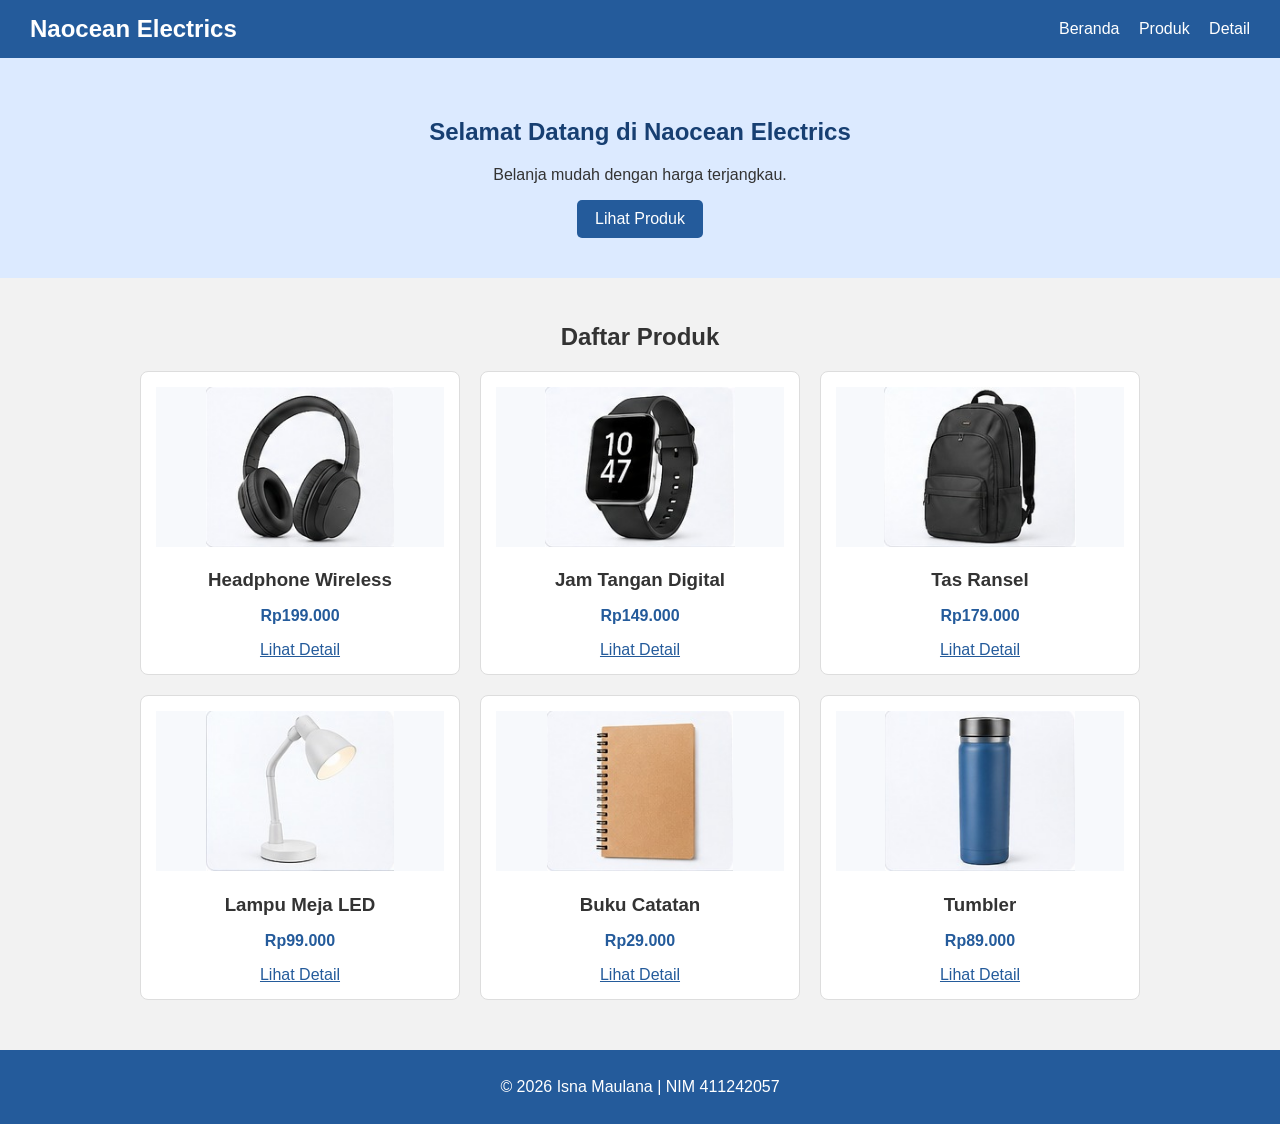
<file: index.html>
<!DOCTYPE html>
<html lang="id">
<head>
    <meta charset="UTF-8">
    <meta name="viewport" content="width=device-width, initial-scale=1.0">
    <title>Toko Kita</title>
    <link rel="stylesheet" href="style.css">
</head>
<body>

    <header>
        <h2>Naocean Electrics</h2>
        <nav>
            <a href="index.html">Beranda</a>
            <a href="#produk">Produk</a>
            <a href="detail.html">Detail</a>
        </nav>
    </header>

    <section class="banner">
        <h1>Selamat Datang di Naocean Electrics</h1>
        <p>Belanja mudah dengan harga terjangkau.</p>
        <a href="#produk" class="tombol">Lihat Produk</a>
    </section>

    <main id="produk">
        <h2>Daftar Produk</h2>

        <div class="produk-container">
            <div class="produk">
                <img src="images/headphone.jpg" alt="Headphone wireless">
                <h3>Headphone Wireless</h3>
                <p>Rp199.000</p>
                <a href="detail.html#headphone">Lihat Detail</a>
            </div>

            <div class="produk">
                <img src="images/jam-tangan.jpg" alt="Jam tangan digital">
                <h3>Jam Tangan Digital</h3>
                <p>Rp149.000</p>
                <a href="detail.html#jam">Lihat Detail</a>
            </div>

            <div class="produk">
                <img src="images/tas.jpg" alt="Tas ransel hitam">
                <h3>Tas Ransel</h3>
                <p>Rp179.000</p>
                <a href="detail.html#tas">Lihat Detail</a>
            </div>

            <div class="produk">
                <img src="images/lampu.jpg" alt="Lampu meja LED">
                <h3>Lampu Meja LED</h3>
                <p>Rp99.000</p>
                <a href="detail.html#lampu">Lihat Detail</a>
            </div>

            <div class="produk">
                <img src="images/buku.jpg" alt="Buku catatan">
                <h3>Buku Catatan</h3>
                <p>Rp29.000</p>
                <a href="detail.html#buku">Lihat Detail</a>
            </div>

            <div class="produk">
                <img src="images/tumbler.jpg" alt="Tumbler biru">
                <h3>Tumbler</h3>
                <p>Rp89.000</p>
                <a href="detail.html#tumbler">Lihat Detail</a>
            </div>
        </div>
    </main>

    <footer>
        <p>© 2026 Isna Maulana | NIM 411242057</p>
    </footer>

</body>
</html>
</file>
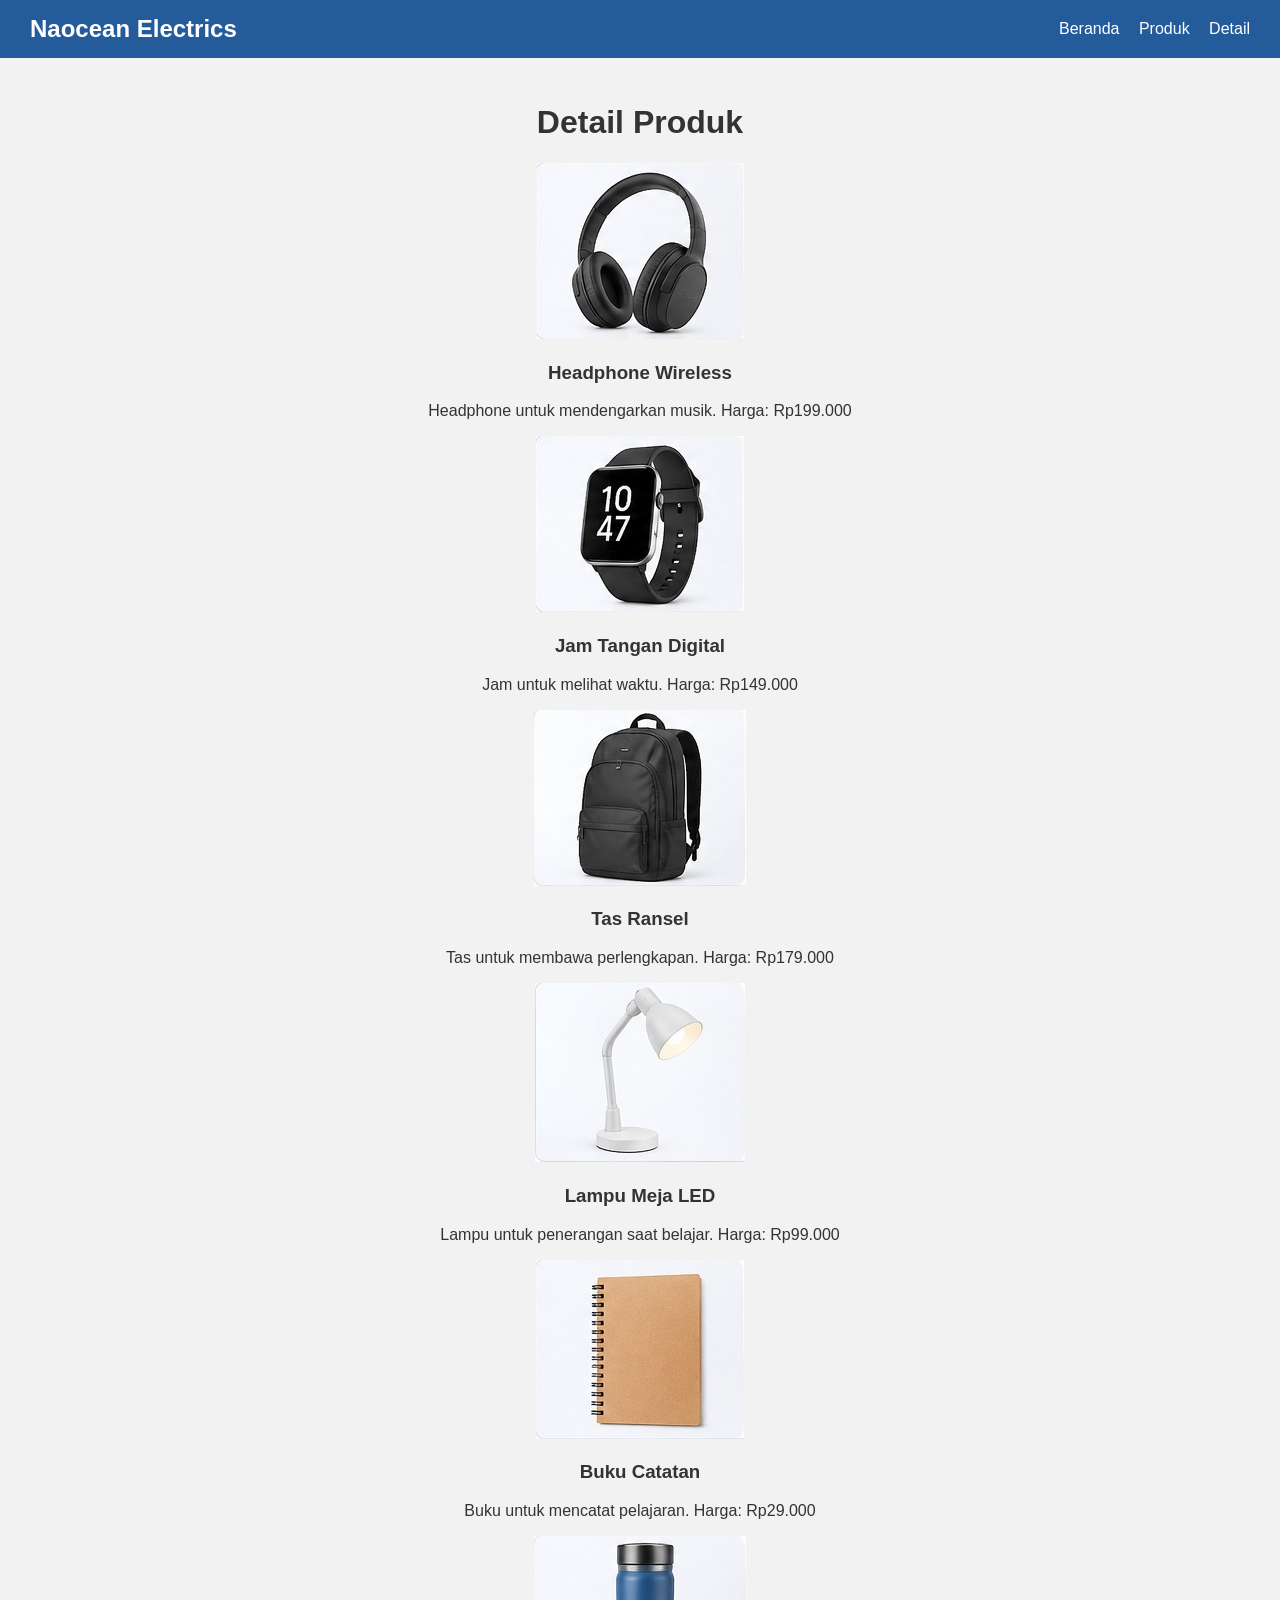
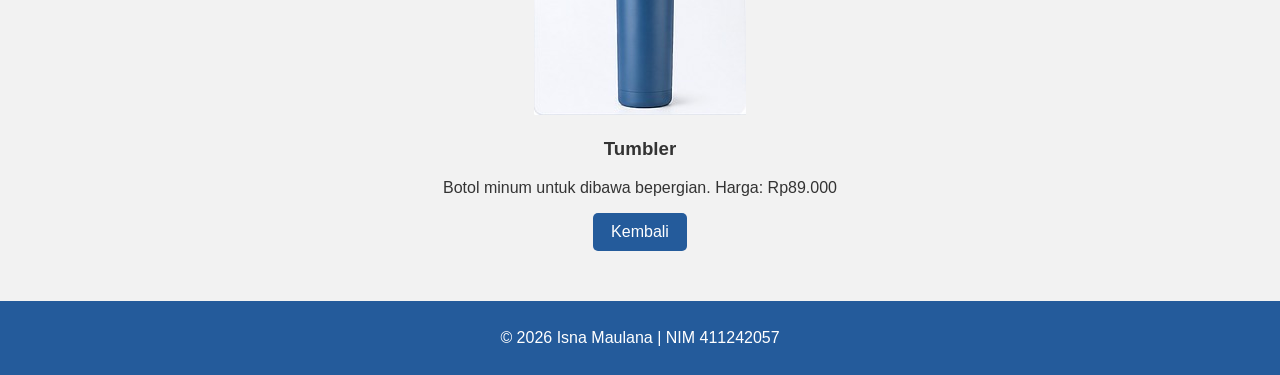
<file: detail.html>
<!DOCTYPE html>
<html lang="id">
<head>
    <meta charset="UTF-8">
    <meta name="viewport" content="width=device-width, initial-scale=1.0">
    <title>Detail Produk</title>
    <link rel="stylesheet" href="style.css">
</head>
<body>
    <header>
        <h2>Naocean Electrics</h2>
        <nav>
            <a href="index.html">Beranda</a>
            <a href="index.html#produk">Produk</a>
            <a href="detail.html">Detail</a>
        </nav>
    </header>

    <main class="detail">
        <h1>Detail Produk</h1>
        <section id="headphone"><img src="images/headphone.jpg" alt="Headphone wireless"><h3>Headphone Wireless</h3><p>Headphone untuk mendengarkan musik. Harga: Rp199.000</p></section>
        <section id="jam"><img src="images/jam-tangan.jpg" alt="Jam tangan digital"><h3>Jam Tangan Digital</h3><p>Jam untuk melihat waktu. Harga: Rp149.000</p></section>
        <section id="tas"><img src="images/tas.jpg" alt="Tas ransel"><h3>Tas Ransel</h3><p>Tas untuk membawa perlengkapan. Harga: Rp179.000</p></section>
        <section id="lampu"><img src="images/lampu.jpg" alt="Lampu meja"><h3>Lampu Meja LED</h3><p>Lampu untuk penerangan saat belajar. Harga: Rp99.000</p></section>
        <section id="buku"><img src="images/buku.jpg" alt="Buku catatan"><h3>Buku Catatan</h3><p>Buku untuk mencatat pelajaran. Harga: Rp29.000</p></section>
        <section id="tumbler"><img src="images/tumbler.jpg" alt="Tumbler"><h3>Tumbler</h3><p>Botol minum untuk dibawa bepergian. Harga: Rp89.000</p></section>
        <a href="index.html" class="tombol">Kembali</a>
    </main>

    <footer>
        <p>© 2026 Isna Maulana | NIM 411242057</p>
    </footer>
</body>
</html>
</file>
<file: style.css>
body {
    margin: 0;
    font-family: Arial, sans-serif;
    background-color: #f2f2f2;
    color: #333;
}

/* Bagian header */
header {
    background-color: #245b9b;
    color: white;
    padding: 15px 30px;
    display: flex;
    justify-content: space-between;
    align-items: center;
}

header h2 {
    margin: 0;
}

nav a {
    color: white;
    text-decoration: none;
    margin-left: 15px;
}

/* Bagian banner */
.banner {
    background-color: #dceaff;
    text-align: center;
    padding: 40px 15px;
}

.banner h1 {
    color: #173f72;
}

.tombol {
    display: inline-block;
    background-color: #245b9b;
    color: white;
    padding: 10px 18px;
    text-decoration: none;
    border-radius: 5px;
}

/* Daftar produk */
main {
    padding: 25px;
    text-align: center;
}

.produk-container {
    display: grid;
    grid-template-columns: repeat(3, 1fr);
    gap: 20px;
    max-width: 1000px;
    margin: auto;
}

.produk {
    background-color: white;
    padding: 15px;
    border: 1px solid #ddd;
    border-radius: 8px;
}

.produk img {
    width: 100%;
    height: 160px;
    object-fit: contain;
    background-color: #f7f9fc;
}

.produk h3 {
    margin-bottom: 5px;
}

.produk p {
    color: #245b9b;
    font-weight: bold;
}

.produk a {
    color: #245b9b;
}

/* Bagian footer */
footer {
    background-color: #245b9b;
    color: white;
    text-align: center;
    padding: 12px;
    margin-top: 25px;
}

/* Tampilan HP */
@media (max-width: 600px) {
    header {
        flex-direction: column;
        gap: 12px;
    }

    nav a {
        margin: 0 6px;
    }

    .produk-container {
        grid-template-columns: 1fr;
    }
}
</file>
